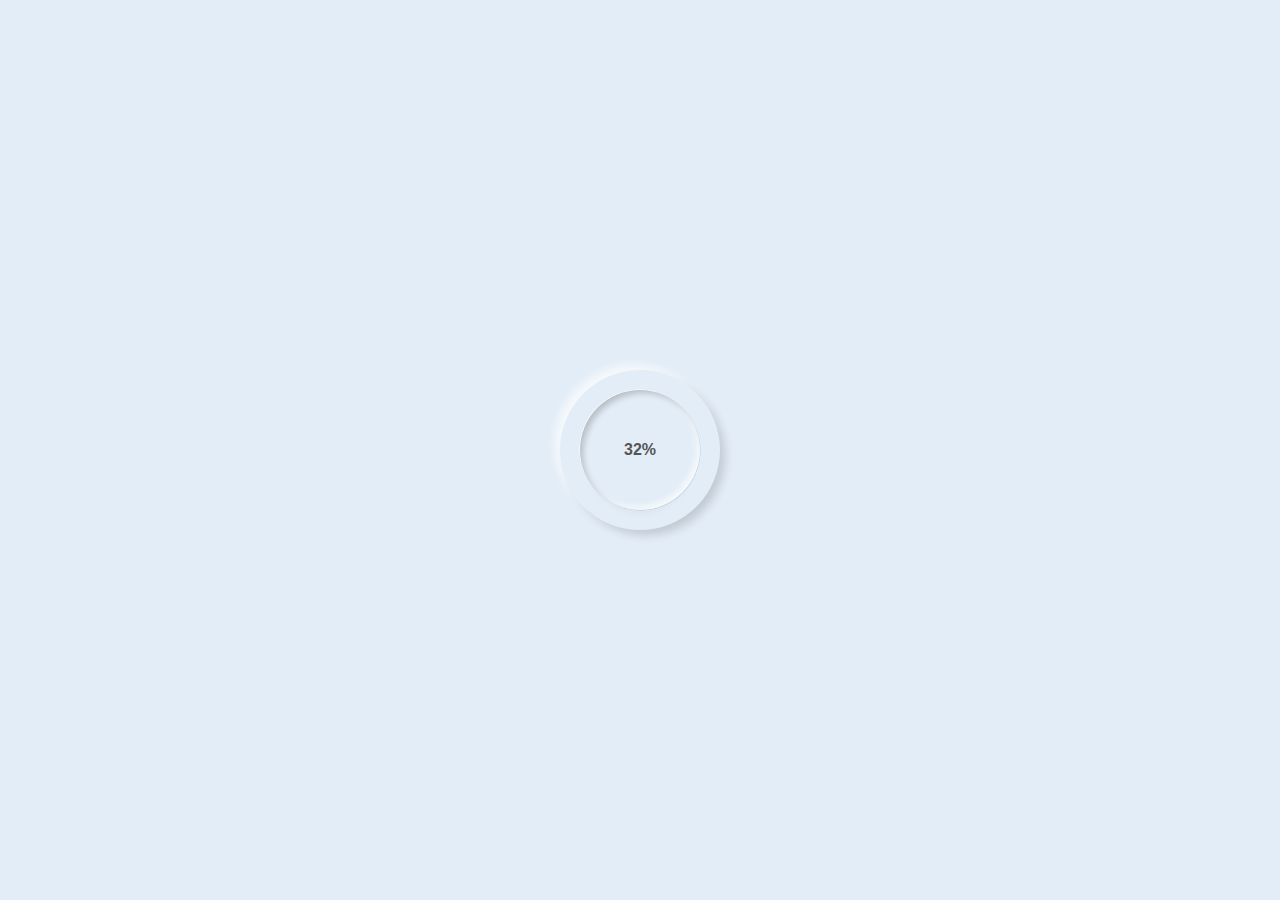
<file: Circular Progress Bar/index.html>
<!DOCTYPE html>
<html lang="en">
<head>
    <meta charset="UTF-8">
    <meta http-equiv="X-UA-Compatible" content="IE=edge">
    <meta name="viewport" content="width=device-width, initial-scale=1.0">
    <title>Document</title>
    <link rel="stylesheet" href="style.css">
</head>
<body>
    <div class="skill">
        <div class="outer">
            <div class="inner">
                <div id="number">
                    
                </div>
            </div>
        </div>


    <svg xmlns="http://www.w3.org/2000/svg" version="1.1" width="160px" height="160px">
            <defs>
               <linearGradient id="GradientColor">
                  <stop offset="0%" stop-color="#e91e63" />
                  <stop offset="100%" stop-color="#673ab7" />
               </linearGradient>
            </defs>
            <circle cx="80" cy="80" r="70" stroke-linecap="round" />
    </svg>
    </div>

    <script src="./app.js"></script>
</body>
</html>
</file>
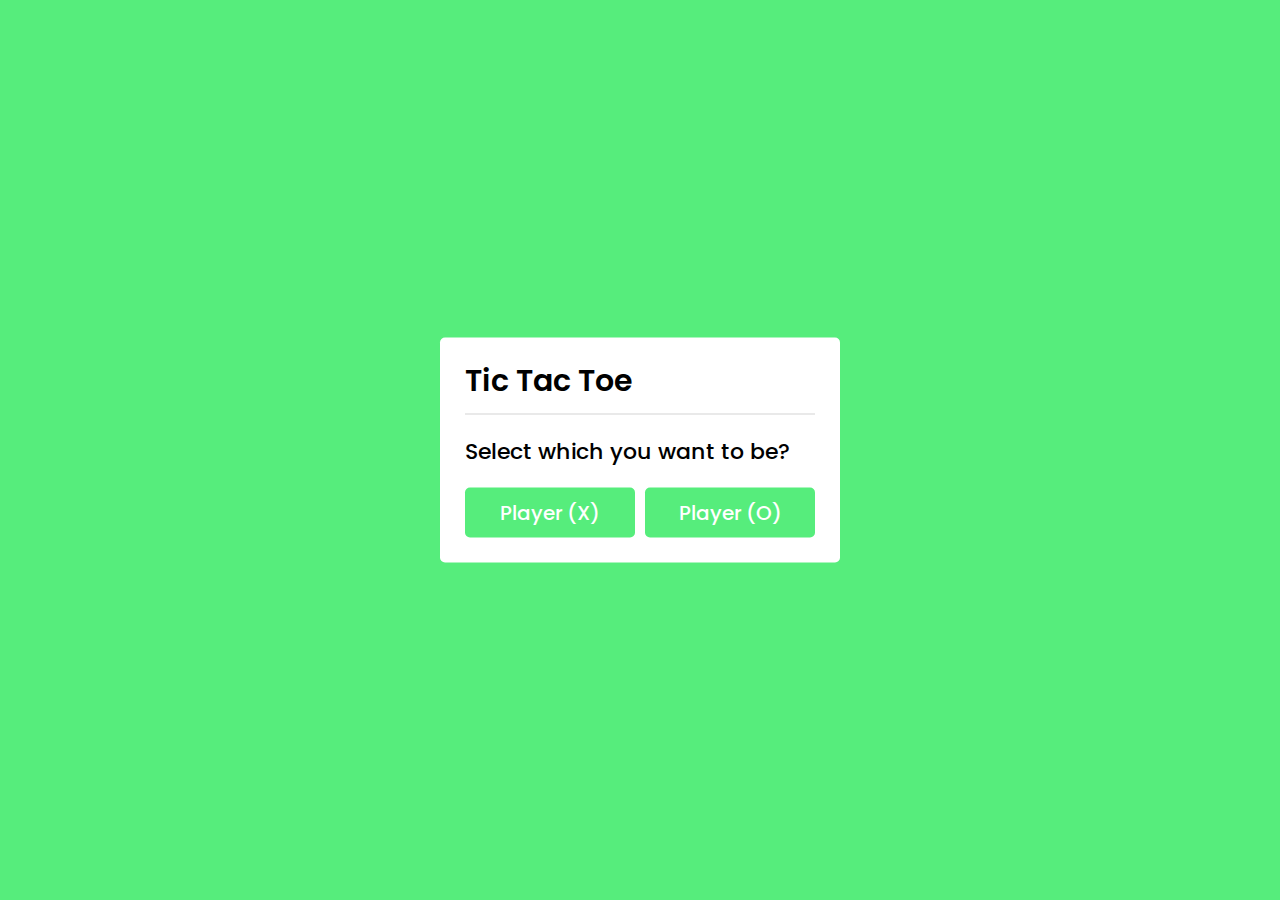
<file: Tic Tac Game/index.html>
<!DOCTYPE html>
<html lang="en">
<head>
    <meta charset="UTF-8">
    <meta http-equiv="X-UA-Compatible" content="IE=edge">
    <meta name="viewport" content="width=device-width, initial-scale=1.0">
    <title>Tic Tac Game</title>
    <link rel="stylesheet" href="style.css">
    <link rel="stylesheet" href="https://cdnjs.cloudflare.com/ajax/libs/font-awesome/5.15.3/css/all.min.css"/>
</head>
<body>

    <div class="select-box">
        <header>Tic Tac Toe</header>
        <div class="content">
          <div class="title">Select which you want to be?</div>
          <div class="options">
            <button class="playerX">Player (X)</button>
            <button class="playerO">Player (O)</button>
          </div>
         
        </div>
      </div> 
      <!-- playboard section -->
      <div class="play-board">
        <div class="details">
          <div class="players">
            <span class="Xturn">X's Turn</span>
            <span class="Oturn">O's Turn</span>
            <div class="slider"></div>
          </div>
        </div>
        <div class="play-area">
          <section>
            <span class="box1"></span>
            <span class="box2"></span>
            <span class="box3"></span>
          </section>
          <section>
            <span class="box4"></span>
            <span class="box5"></span>
            <span class="box6"></span>
          </section>
          <section>
            <span class="box7"></span>
            <span class="box8"></span>
            <span class="box9"></span>
          </section>
        </div>
      </div>
      <!-- result box -->
      <div class="result-box">
        <div class="won-text"></div>
        <div class="btn"><button>Replay</button></div>
      </div>


      <script src="./app.js"></script>
    
</body>
</html>
</file>
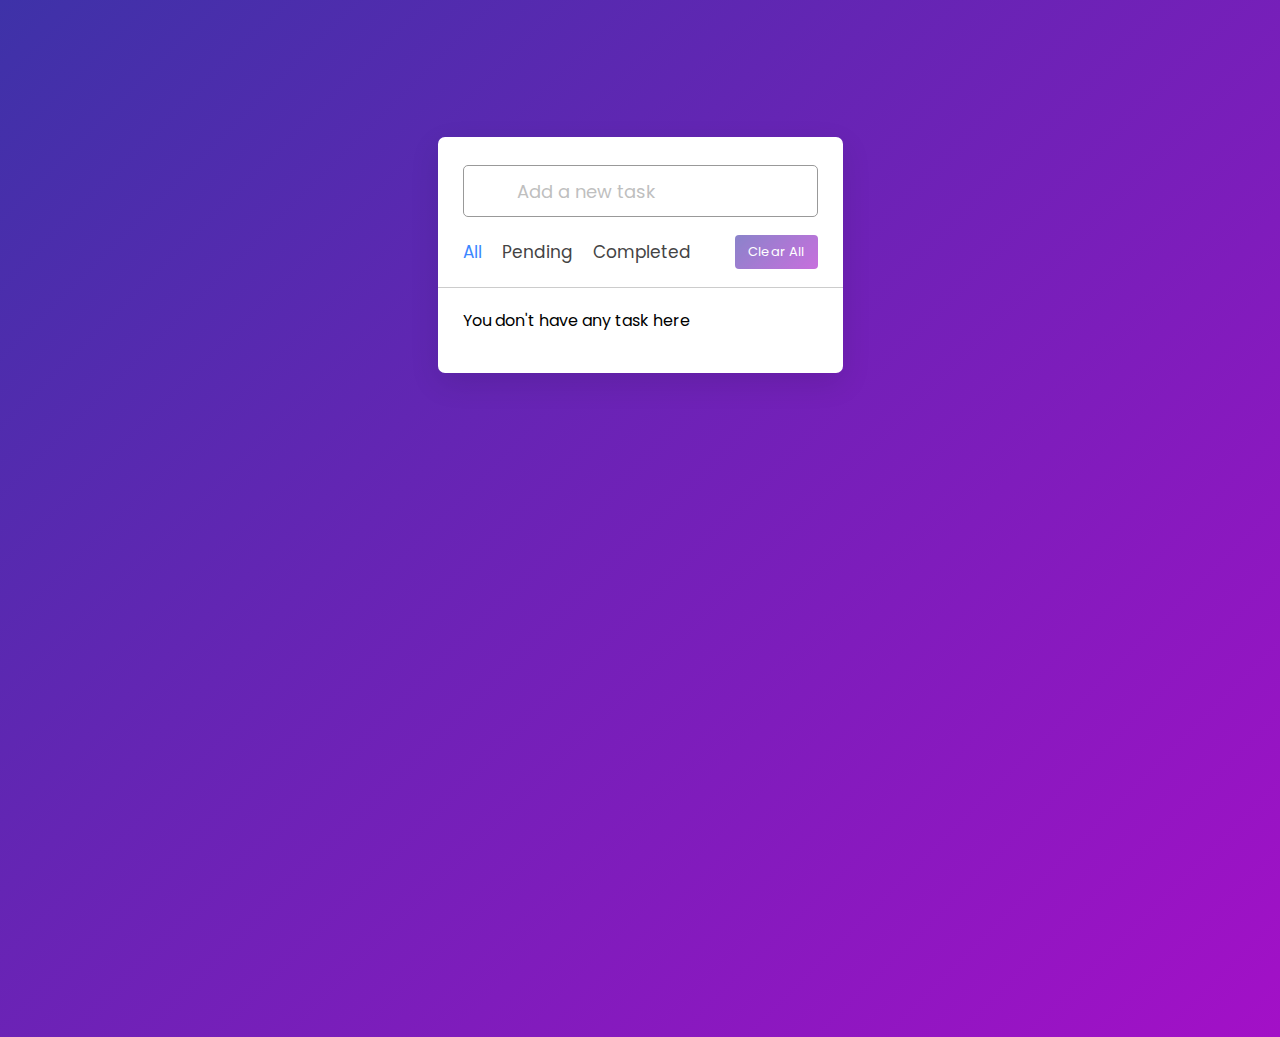
<file: To Do App/index.html>
<!DOCTYPE html>
<!-- Coding By CodingNepal - youtube.com/codingnepal -->
<html lang="en" dir="ltr">
  <head>
    <meta charset="utf-8">  
    <title>Todo List App in JavaScript</title>
    <link rel="stylesheet" href="style.css">
    <meta name="viewport" content="width=device-width, initial-scale=1.0">
    <link rel="stylesheet" href="https://unicons.iconscout.com/release/v4.0.0/css/line.css">
  </head>
  <body>
    <div class="wrapper">
      <div class="task-input">
        <input type="text" placeholder="Add a new task">
      </div>
      <div class="controls">
        <div class="filters">
          <span class="active" id="all">All</span>
          <span id="pending">Pending</span>
          <span id="completed">Completed</span>
        </div>
        <button class="clear-btn">Clear All</button>
      </div>
      <ul class="task-box"></ul>
    </div>

    <script src="app.js"></script>

  </body>
</html>
</file>
<file: Circular Progress Bar/style.css>
*{
    padding: 0;
    margin: 0;
    box-sizing: border-box;
    font-family: sans-serif;
}
body{
    background: #e3edf7;
    height: 100vh;
    display: flex;
    align-items: center;
    justify-content: center;
}
.skill{
    width: 160px;
    height: 160px;
    position: relative;
}
.outer{
    width: 160px;
    height: 160px;
    border-radius: 50%;
    -webkit-border-radius: 50%;
    -moz-border-radius: 50%;
    -ms-border-radius: 50%;
    -o-border-radius: 50%;
    padding: 20px;
    box-shadow: 6px 6px 10px -1px rgba(0,0,0,0.15),
    -6px -6px 10px -1px rgba(255,255,255,0.7);
}
.inner{
    display: flex;
    align-items: center;
    justify-content: center;
    height: 120px;
    width: 120px;
    border-radius: 50%;
    -webkit-border-radius: 50%;
    -moz-border-radius: 50%;
    -ms-border-radius: 50%;
    -o-border-radius: 50%;
    box-shadow: inset 4px 4px 6px -1px rgba(0,0,0,0.2),
    inset -4px -4px 6px -1px rgba(255, 255, 255, 0.7),
    -0.5px -0.5px 0px rgba(255,255,255,1),
    0.5px 0.5px 0px rgba(0,0,0, 0.15),
    0px 12px 10px -10px rgba(0,0,0,0.05);
}
#number{
    font-weight: 600;
    color: #555;
}
circle{
    fill: none;
    stroke: url(#GradientColor);
    stroke-width: 20px;
    stroke-dasharray: 472;
    stroke-dashoffset: 472;
    animation: anim 2s linear forwards;
    -webkit-animation: anim 2s linear forwards;
}
@keyframes anim{
    100%{
        stroke-dashoffset: 185;
    }
}
svg{
    position: absolute;
    top: 0;
    left: 0;
}
</file>
<file: Tic Tac Game/style.css>
@import url('https://fonts.googleapis.com/css2?family=Poppins:wght@200;300;400;500;600;700&display=swap');
*{
  margin: 0;
  padding: 0;
  box-sizing: border-box;
  font-family: 'Poppins', sans-serif;
}
::selection{
  color: #fff;
  background:#56ed7c;
}
body{
  background:#56ed7c;
}
.select-box, .play-board, .result-box{
  position: absolute;
  top: 50%;
  left: 50%;
  transform: translate(-50%, -50%);
  transition: all 0.3s ease;
}
.select-box{
  background: #fff;
  padding: 20px 25px 25px;
  border-radius: 5px;
  max-width: 400px;
  width: 100%;
}
.select-box.hide{
  opacity: 0;
  pointer-events: none;
}
.select-box header{
  font-size: 30px;
  font-weight: 600;
  padding-bottom: 10px;
  border-bottom: 1px solid lightgrey;
}
.select-box .title{
  font-size: 22px;
  font-weight: 500;
  margin: 20px 0;
}
.select-box .options{
  display: flex;
  width: 100%;
}
.options button{
  width: 100%;
  font-size: 20px;
  font-weight: 500;
  padding: 10px 0;
  border: none;
  background: #56ed7c;
  border-radius: 5px;
  color: #fff;
  outline: none;
  cursor: pointer;
  transition: all 0.3s ease;
}
.options button:hover,
.btn button:hover{
  transform: scale(0.96);
}
.options button.playerX{
  margin-right: 5px;
}
.options button.playerO{
  margin-left: 5px;
}
.select-box .credit a:hover{
  text-decoration: underline;
}

.play-board{
  opacity: 0;
  pointer-events: none;
  transform: translate(-50%, -50%) scale(0.9);
}
.play-board.show{
  opacity: 1;
  pointer-events: auto;
  transform: translate(-50%, -50%) scale(1);
}
.play-board .details{
  padding: 7px;
  border-radius: 5px;
  background: #fff;
}
.play-board .players{
  width: 100%;
  display: flex;
  position: relative;
  justify-content: space-between;
}
.players span{
  position: relative;
  z-index: 2;
  color: #56ed7c;
  font-size: 20px;
  font-weight: 500;
  padding: 10px 0;
  width: 100%;
  text-align: center;
  cursor: default;
  user-select: none;
  transition: all 0.3 ease;
}
.players.active span:first-child{
  color: #fff;
}
.players.active span:last-child{
  color: #56ed7c;
}
.players span:first-child{
  color: #fff;
}
.players .slider{
  position: absolute;
  top: 0;
  left: 0;
  width: 50%;
  height: 100%;
  background: #56ed7c;
  border-radius: 5px;
  transition: all 0.3s ease;
}
.players.active .slider{
  left: 50%;
}
.players.active span:first-child{
  color: #56ed7c;
}
.players.active span:nth-child(2){
  color: #fff;
}
.players.active .slider{
  left: 50%;
}
.play-area{
  margin-top: 20px;
}
.play-area section{
  display: flex;
  margin-bottom: 1px;
}
.play-area section span{
  display: block;
  height: 90px;
  width: 90px;
  margin: 2px;
  color: #56ed7c;
  font-size: 40px;
  line-height: 80px;
  text-align: center;
  border-radius: 5px;
  background: #fff;
}

.result-box{
  padding: 25px 20px;
  border-radius: 5px;
  max-width: 400px;
  width: 100%;
  opacity: 0;
  text-align: center;
  background: #fff;
  pointer-events: none;
  transform: translate(-50%, -50%) scale(0.9);
}
.result-box.show{
  opacity: 1;
  pointer-events: auto;
  transform: translate(-50%, -50%) scale(1);
}
.result-box .won-text{
  font-size: 30px;
  font-weight: 500;
  display: flex;
  justify-content: center;
}
.result-box .won-text p{
  font-weight: 600;
  margin: 0 5px;
}
.result-box .btn{
  width: 100%;
  margin-top: 25px;
  display: flex;
  justify-content: center;
}
.btn button{
  font-size: 18px;
  font-weight: 500;
  padding: 8px 20px;
  border: none;
  background: #56ed7c;
  border-radius: 5px;
  color: #fff;
  outline: none;
  cursor: pointer;
  transition: all 0.3s ease;
}
</file>
<file: To Do App/style.css>
@import url('https://fonts.googleapis.com/css2?family=Poppins:wght@400;500;600;700&display=swap');
*{
  margin: 0;
  padding: 0;
  box-sizing: border-box;
  font-family: 'Poppins', sans-serif;
}
body{
  width: 100%;
  height: 100vh;
  overflow: hidden;
  background: linear-gradient(135deg, #3e32a8, #a310c7);
}
::selection{
  color: #fff;
  background: #3C87FF;
}
.wrapper{
  max-width: 405px;
  padding: 28px 0 30px;
  margin: 137px auto;
  background: #fff;
  border-radius: 7px;
  box-shadow: 0 10px 30px rgba(0,0,0,0.1);
}
.task-input{
  height: 52px;
  padding: 0 25px;
  position: relative;
}
.task-input img{
  top: 50%;
  position: absolute;
  transform: translate(17px, -50%);
}
.task-input input{
  height: 100%;
  width: 100%;
  outline: none;
  font-size: 18px;
  border-radius: 5px;
  padding: 0 20px 0 53px;
  border: 1px solid #999;
}
.task-input input:focus,
.task-input input.active{
  padding-left: 52px;
  border: 2px solid #3C87FF;
}
.task-input input::placeholder{
  color: #bfbfbf;
}
.controls, li{
  display: flex;
  align-items: center;
  justify-content: space-between;
}
.controls{
  padding: 18px 25px;
  border-bottom: 1px solid #ccc;
}
.filters span{
  margin: 0 8px;
  font-size: 17px;
  color: #444444;
  cursor: pointer;
}
.filters span:first-child{
  margin-left: 0;
}
.filters span.active{
  color: #3C87FF;
}
.controls .clear-btn{
  border: none;
  opacity: 0.6;
  outline: none;
  color: #fff;
  cursor: pointer;
  font-size: 13px;
  padding: 7px 13px;
  border-radius: 4px;
  letter-spacing: 0.3px;
  pointer-events: none;
  transition: transform 0.25s ease;
  background: linear-gradient(135deg, #3e32a8, #a310c7);
}
.clear-btn.active{
  opacity: 0.9;
  pointer-events: auto;
}
.clear-btn:active{
  transform: scale(0.93);
}
.task-box{
  margin-top: 20px;
  margin-right: 5px;
  padding: 0 20px 10px 25px;
}
.task-box.overflow{
  overflow-y: auto;
  max-height: 300px;
}
.task-box::-webkit-scrollbar{
  width: 5px;
}
.task-box::-webkit-scrollbar-track{
  background: #f1f1f1;
  border-radius: 25px;
}
.task-box::-webkit-scrollbar-thumb{
  background: #e6e6e6;
  border-radius: 25px;
}
.task-box .task{
  list-style: none;
  font-size: 17px;
  margin-bottom: 18px;
  padding-bottom: 16px;
  align-items: flex-start;
  border-bottom: 1px solid #ccc;
}
.task-box .task:last-child{
  margin-bottom: 0;
  border-bottom: 0;
  padding-bottom: 0;
}
.task-box .task label{
  display: flex;
  align-items: flex-start;
}
.task label input{
  margin-top: 7px;
  accent-color: #3C87FF;
}
.task label p{
  user-select: none;
  margin-left: 12px;
  word-wrap: break-word;
}
.task label p.checked{
  text-decoration: line-through;
}
.task-box .settings{
  position: relative;
}
.settings :where(i, li){
  cursor: pointer;
}
.settings .task-menu{
  z-index: 10;
  right: -5px;
  bottom: -65px;
  padding: 5px 0;
  background: #fff;
  position: absolute;
  border-radius: 4px;
  transform: scale(0);
  transform-origin: top right;
  box-shadow: 0 0 6px rgba(0,0,0,0.15);
  transition: transform 0.2s ease;
}
.task-box .task:last-child .task-menu{
  bottom: 0;
  transform-origin: bottom right;
}
.task-box .task:first-child .task-menu{
  bottom: -65px;
  transform-origin: top right;
}
.task-menu.show{
  transform: scale(1);
}
.task-menu li{
  height: 25px;
  font-size: 16px;
  margin-bottom: 2px;
  padding: 17px 15px;
  cursor: pointer;
  justify-content: flex-start;
}
.task-menu li:last-child{
  margin-bottom: 0;
}
.settings li:hover{
  background: #f5f5f5;
}
.settings li i{
  padding-right: 8px;
}

@media (max-width: 400px) {
  body{
    padding: 0 10px;
  }
  .wrapper {
    padding: 20px 0;
  }
  .filters span{
    margin: 0 5px;
  }
  .task-input{
    padding: 0 20px;
  }
  .controls{
    padding: 18px 20px;
  }
  .task-box{
    margin-top: 20px;
    margin-right: 5px;
    padding: 0 15px 10px 20px;
  }
  .task label input{
    margin-top: 4px;
  }
}
</file>
